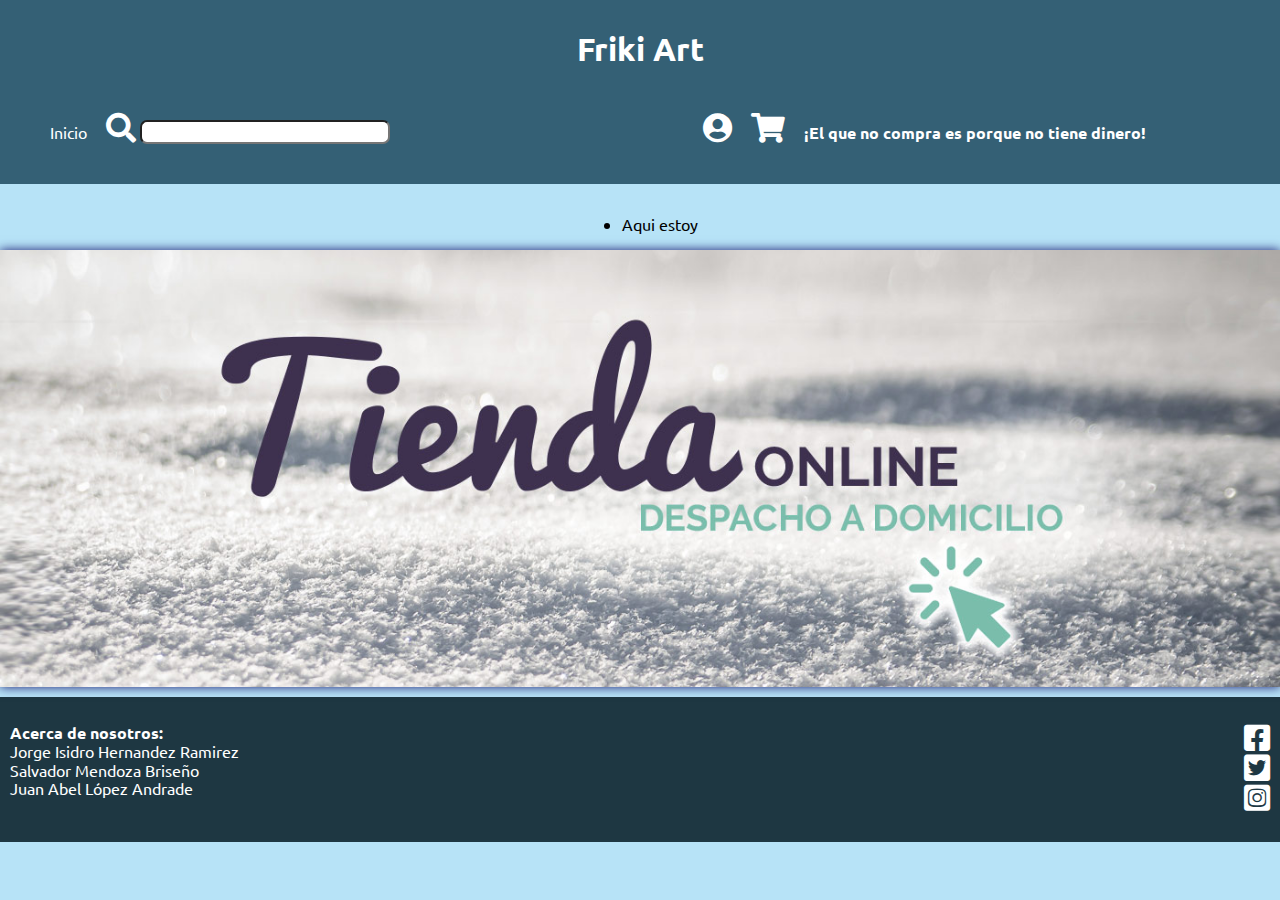
<file: views/index.html>
<!DOCTYPE html>
<html lang="en">
  <head>
    <meta charset="UTF-8" />
    <meta http-equiv="X-UA-Compatible" content="IE=edge" />
    <meta name="viewport" content="width=device-width, initial-scale=1.0" />
    <!--Pagina para hacer funcionar a los iconos-->
    <link
      href="https://cdnjs.cloudflare.com/ajax/libs/font-awesome/5.15.3/css/all.min.css"
      rel="stylesheet"
    />
    <link rel="preconnect" href="https://fonts.googleapis.com" />
    <link rel="preconnect" href="https://fonts.gstatic.com" crossorigin />
    <link
      href="https://fonts.googleapis.com/css2?family=Ubuntu:wght@300&display=swap"
      rel="stylesheet"
    />
    <link rel="stylesheet" href="../public/css/estilos.css" />
    <link rel="stylesheet" href="../public/css/normalize.css" />
    <title>Friki-Art</title>
  </head>

  <script
  src="https://code.jquery.com/jquery-3.6.0.js"
  integrity="sha256-H+K7U5CnXl1h5ywQfKtSj8PCmoN9aaq30gDh27Xc0jk="
  crossorigin="anonymous">
</script>

  <script src="../controllers/app.js"></script>

  

  <style>
    a {
      text-decoration: none;
    }
  </style>
  <body>
    <header>
      <h1 id="titulo">Friki Art</h1>
      <nav>
        <ul type="none" id="listaNav">
          
          <li id="liBusquedaMobile"> <i class="fas fa-search"></i> <input type="text" name="" id="inputBusqueda" /></li> 
          <br>
          <li class="lihorizontal" id="liInicio" ><a href="./index.html"> Inicio </a></li>  
          <li id="liBusquedaEscritorio"> <i class="fas fa-search"></i> <input type="text" name="" id="inputBusqueda" /></li>   
          <div id="separacionNav"></div>
          <li class="lihorizontal" id="iconoLogin">
            <a href="./login.html"> <i class="fas fa-user-circle"></i> </a>
          </li>
          <li class="lihorizontal" id="iconoCarrito">
            <a href="./carritoCompra.html"> <i class="fas fa-shopping-cart"></i> </a>
          </li>
          <li id="slogan"> <p>¡El que no compra es porque no tiene dinero!</p></li>
        </ul>
        
      </nav>
    </header>
    <main id="mainIndex">
      <ul id="ulMuestra">
        <li>Aqui estoy </li>
      </ul>
      <img src="../public/images/banner.jpg" alt="esperanding" id="banner"/> 
  
        

    </main>

    <footer>
      <p>
        <strong>Acerca de nosotros:</strong> <br />
        Jorge Isidro Hernandez Ramirez <br />
        Salvador Mendoza Briseño
        <br />
        Juan Abel López Andrade<br/>
        <br />
      </p>
      <div></div>

      <div id="iconosH">
        <a href=""> <i class="fab fa-facebook-square"></i> </a>
        <a href=""> <i class="fab fa-twitter-square"></i> </a>
        <a href=""> <i class="fab fa-instagram-square"></i> </a>
      </div>

      <ul type="none" id="iconosV">
        <li>
          <a href=""> <i class="fab fa-facebook-square"></i> </a>
        </li>
        <li>
          <a href=""> <i class="fab fa-twitter-square"></i> </a>
        </li>
        <li>
          <a href=""> <i class="fab fa-instagram-square"></i> </a>
        </li>
      </ul>
    </footer>
  </body>
</html>
</file>
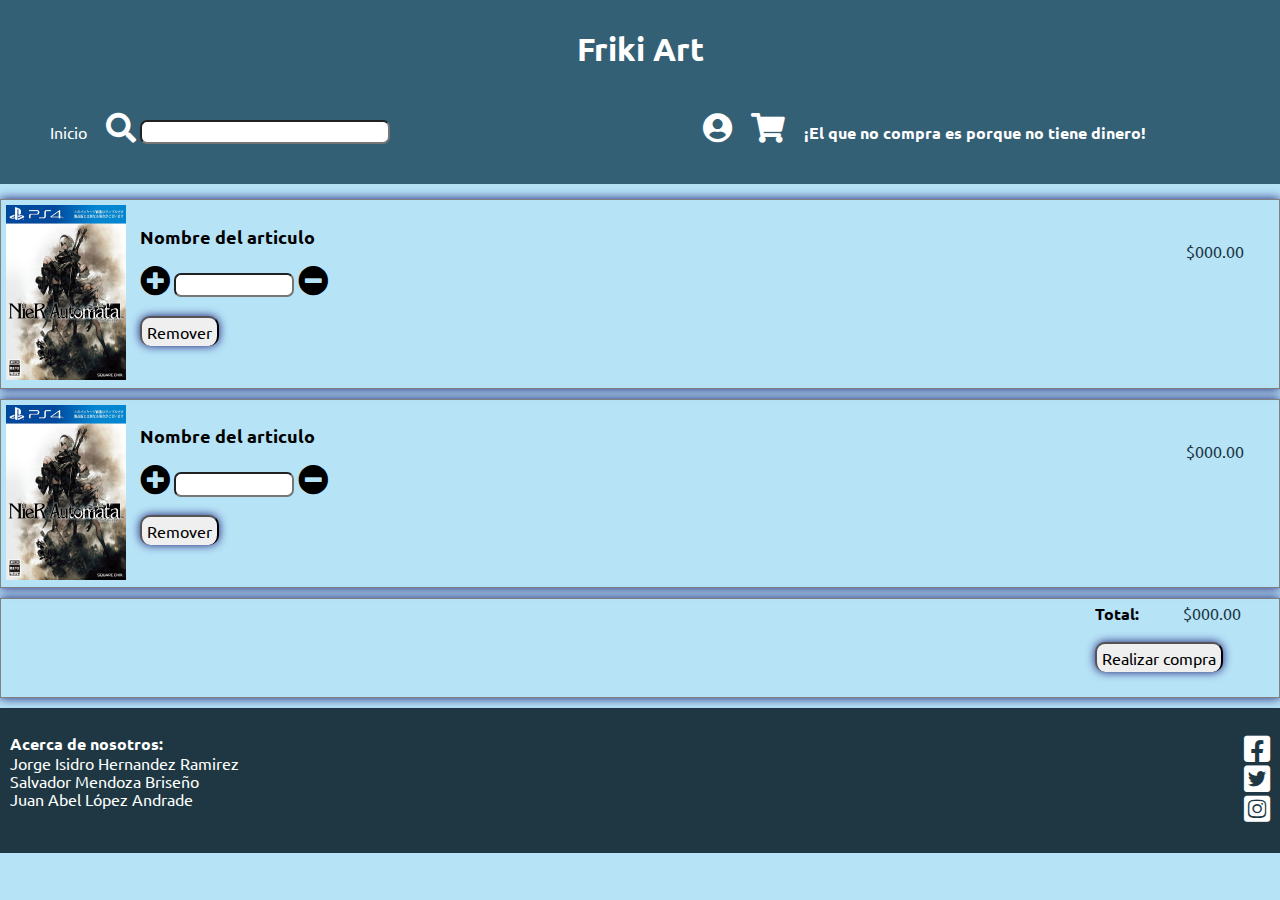
<file: views/carritoCompra.html>
<!DOCTYPE html>
<html lang="en">
  <head>
    <meta charset="UTF-8" />
    <meta http-equiv="X-UA-Compatible" content="IE=edge" />
    <meta name="viewport" content="width=device-width, initial-scale=1.0" />
    <link
      href="https://cdnjs.cloudflare.com/ajax/libs/font-awesome/5.15.3/css/all.min.css"
      rel="stylesheet"
    />
    <link rel="preconnect" href="https://fonts.googleapis.com" />
    <link rel="preconnect" href="https://fonts.gstatic.com" crossorigin />
    <link
      href="https://fonts.googleapis.com/css2?family=Ubuntu:wght@300&display=swap"
      rel="stylesheet"
    />
    <link rel="stylesheet" href="../public/css/estiloCarrito.css" />
    <link rel="stylesheet" href="../public/css/estilos.css" />
    <link rel="stylesheet" href="../public/css/normalize.css" />

    <title>Carrito de compras</title>
  </head>
  <style>
    a {
      text-decoration: none;
    }
  </style>

  <body>
    <header>
      <h1 id="titulo">Friki Art</h1>
      <nav>
        <ul type="none" id="listaNav">
          
          <li id="liBusquedaMobile"> <i class="fas fa-search"></i> <input type="text" name="" id="inputBusqueda" /></li> 
          <br>
          <li class="lihorizontal" id="liInicio" ><a href="./index.html"> Inicio </a></li>  
          <li id="liBusquedaEscritorio"> <i class="fas fa-search"></i> <input type="text" name="" id="inputBusqueda" /></li>   
          <div id="separacionNav"></div>
          <li class="lihorizontal" id="iconoLogin">
            <a href="./login.html"> <i class="fas fa-user-circle"></i> </a>
          </li>
          <li class="lihorizontal" id="iconoCarrito">
            <a href="./carritoCompra.html"> <i class="fas fa-shopping-cart"></i> </a>
          </li>
          <li id="slogan"> <p>¡El que no compra es porque no tiene dinero!</p></li>
        </ul>
      </nav>
    </header>
    <main id="mainCarrito">
      <article>
        <img src="../public/images/Nier.jpeg" alt="Imagen de articulo" />
        <div id="listaElementosArticulo">
          <div class="nombre">Nombre del articulo</div>
          <div class="precio" id="precioIzq">$000.00</div>
          <br />
          <div>
            <i class="fas fa-plus-circle"></i>
            <input type="text" />
            <i class="fas fa-minus-circle"></i>
          </div>
          <br />
          <button class="boton">Remover</button>
          <br />
          <br />
          <br />
        </div>

        <div class="precio" id="precioDer">
          <br />
          <br />
          $000.00
        </div>
      </article>
      <article>
        <img src="../public/images/Nier.jpeg" alt="Imagen de articulo" />
        <div id="listaElementosArticulo">
          <div class="nombre">Nombre del articulo</div>
          <div class="precio" id="precioIzq">$000.00</div>
          <br />
          <div>
            <i class="fas fa-plus-circle"></i>
            <input type="text" />
            <i class="fas fa-minus-circle"></i>
          </div>
          <br />
          <button class="boton">Remover</button>
          <br />
          <br />
          <br />
        </div>
        <div class="precio" id="precioDer">
          <br />
          <br />
          $000.00
        </div>
      </article>
      <article id="articuloTotal">
        <div id="bloqueTotal">
          <strong id="total">Total: &nbsp &nbsp &nbsp &nbsp &nbsp </strong>
          <div class="precio" id="precioTotal">$000.00</div>
          <br>
          <br>
          <button class="boton">Realizar compra</button>
        </div>   
      </article>
    </main>

    <footer>
      <p>
        <strong>Acerca de nosotros:</strong> <br />
        Jorge Isidro Hernandez Ramirez <br />
        Salvador Mendoza Briseño
        <br />
        Juan Abel López Andrade<br/>
        <br />
      </p>
      <div></div>

      <div id="iconosH">
        <a href=""> <i class="fab fa-facebook-square"></i> </a>
        <a href=""> <i class="fab fa-twitter-square"></i> </a>
        <a href=""> <i class="fab fa-instagram-square"></i> </a>
      </div>

      <ul type="none" id="iconosV">
        <li>
          <a href=""> <i class="fab fa-facebook-square"></i> </a>
        </li>
        <li>
          <a href=""> <i class="fab fa-twitter-square"></i> </a>
        </li>
        <li>
          <a href=""> <i class="fab fa-instagram-square"></i> </a>
        </li>
      </ul>
    </footer>
  </body>
</html>
</file>
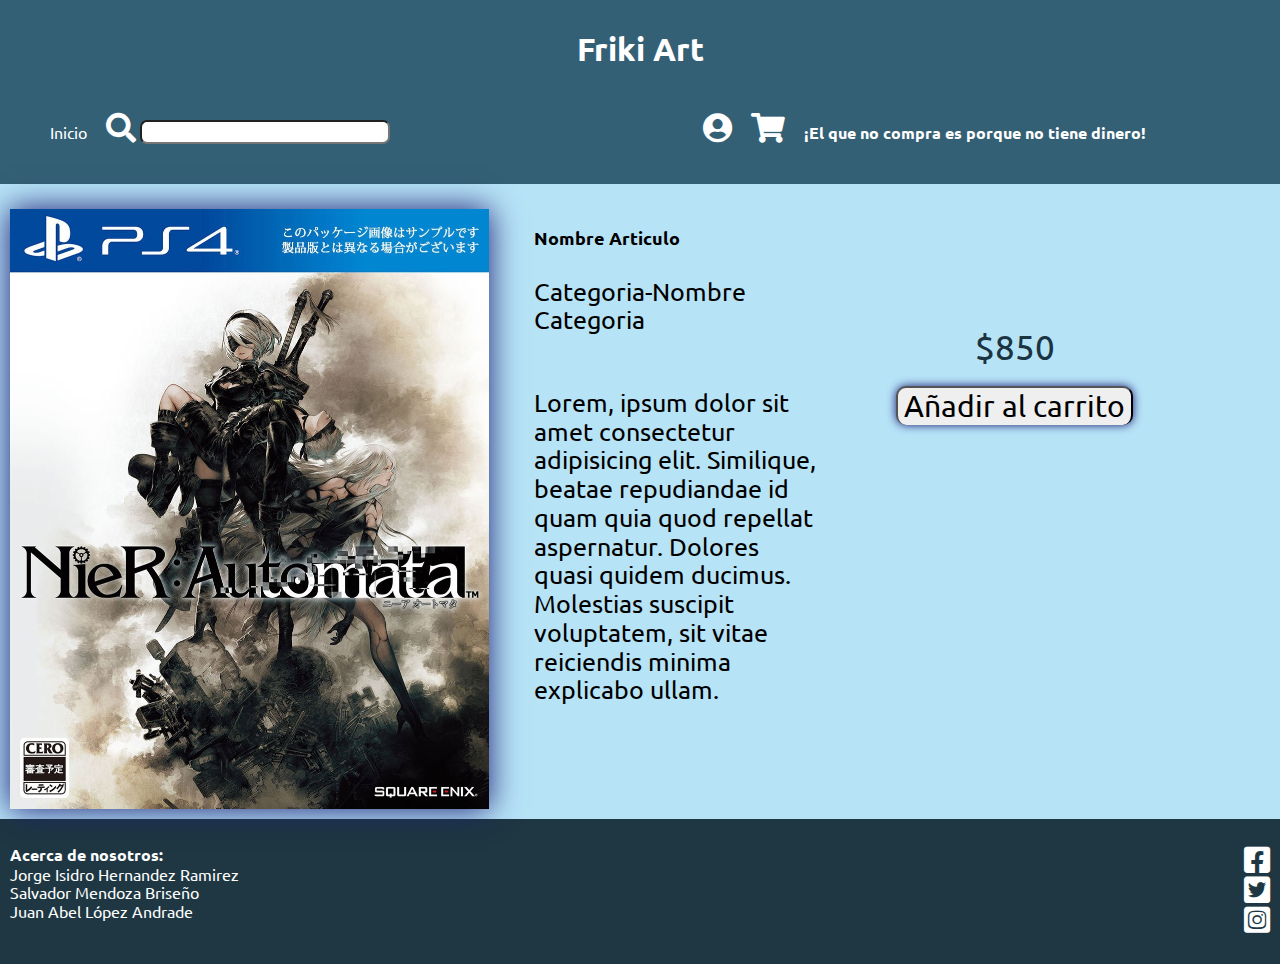
<file: views/detalleProducto.html>
<!DOCTYPE html>
<html lang="en">
  <head>
    <meta charset="UTF-8" />
    <meta http-equiv="X-UA-Compatible" content="IE=edge" />
    <meta name="viewport" content="width=device-width, initial-scale=1.0" />
    <!--Pagina para hacer funcionar a los iconos-->
    <link
      href="https://cdnjs.cloudflare.com/ajax/libs/font-awesome/5.15.3/css/all.min.css"
      rel="stylesheet"
    />
    <link rel="preconnect" href="https://fonts.googleapis.com" />
    <link rel="preconnect" href="https://fonts.gstatic.com" crossorigin />
    <link
      href="https://fonts.googleapis.com/css2?family=Ubuntu:wght@300&display=swap"
      rel="stylesheet"
    />
    <link rel="stylesheet" href="../public/css/estilos.css" />
    <link rel="stylesheet" href="../public/css/detalleProducto.css">
    <link rel="stylesheet" href="../public/css/normalize.css" />
    <title>Friki-Art</title>
  </head>

  <style>
    a {
      text-decoration: none;
    }
  </style>
  <body>
    <header>
      <h1 id="titulo">Friki Art</h1>
      <nav>
        <ul type="none" id="listaNav">
          
          <li id="liBusquedaMobile"> <i class="fas fa-search"></i> <input type="text" name="" id="inputBusqueda" /></li> 
          <br>
          <li class="lihorizontal" id="liInicio" ><a href="./index.html"> Inicio </a></li>  
          <li id="liBusquedaEscritorio"> <i class="fas fa-search"></i> <input type="text" name="" id="inputBusqueda" /></li>   
          <div id="separacionNav"></div>
          <li class="lihorizontal" id="iconoLogin">
            <a href="./login.html"> <i class="fas fa-user-circle"></i> </a>
          </li>
          <li class="lihorizontal" id="iconoCarrito">
            <a href="./carritoCompra.html"> <i class="fas fa-shopping-cart"></i> </a>
          </li>
          <li id="slogan"> <p>¡El que no compra es porque no tiene dinero!</p></li>
        </ul>
      </nav>
    </header>
    <main >
      
      <div class="principalDiv">
        <img id="imgDetalle" src="../public/images/Nier.jpeg" alt="">
       
        <br>
          <div id="listaDescripcion">
            <br>
            <div class="nombre"> Nombre Articulo </div>
            <br>
            <div class="categoria">Categoria-Nombre Categoria </div>
            <br>
            <p class="descripcion"> Lorem, ipsum dolor sit amet consectetur adipisicing elit. Similique, beatae repudiandae id quam quia quod repellat aspernatur. Dolores quasi quidem ducimus. Molestias suscipit voluptatem, sit vitae reiciendis minima explicabo ullam. 
            </p>
          </div>
          <br>
          <div id="listaBoton">
            <div class="precio"> $850 </div>
            <br>
            <button id="botonAñadir">Añadir al carrito</button>
          </div>
        </div>
    </main>
   
    <footer>
      <p>
        <strong>Acerca de nosotros:</strong> <br />
        Jorge Isidro Hernandez Ramirez <br />
        Salvador Mendoza Briseño
        <br />
        Juan Abel López Andrade<br/>
        <br />
      </p>
      <div></div>

      <div id="iconosH">
        <a href=""> <i class="fab fa-facebook-square"></i> </a>
        <a href=""> <i class="fab fa-twitter-square"></i> </a>
        <a href=""> <i class="fab fa-instagram-square"></i> </a>
      </div>

      <ul type="none" id="iconosV">
        <li>
          <a href=""> <i class="fab fa-facebook-square"></i> </a>
        </li>
        <li>
          <a href=""> <i class="fab fa-twitter-square"></i> </a>
        </li>
        <li>
          <a href=""> <i class="fab fa-instagram-square"></i> </a>
        </li>
      </ul>
    </footer>
    <script
    src="https://code.jquery.com/jquery-3.6.0.js"
    integrity="sha256-H+K7U5CnXl1h5ywQfKtSj8PCmoN9aaq30gDh27Xc0jk="
    crossorigin="anonymous">
  </script>
  
    <script src="../controllers/app.js"></script>
  </body>
</html>
</file>
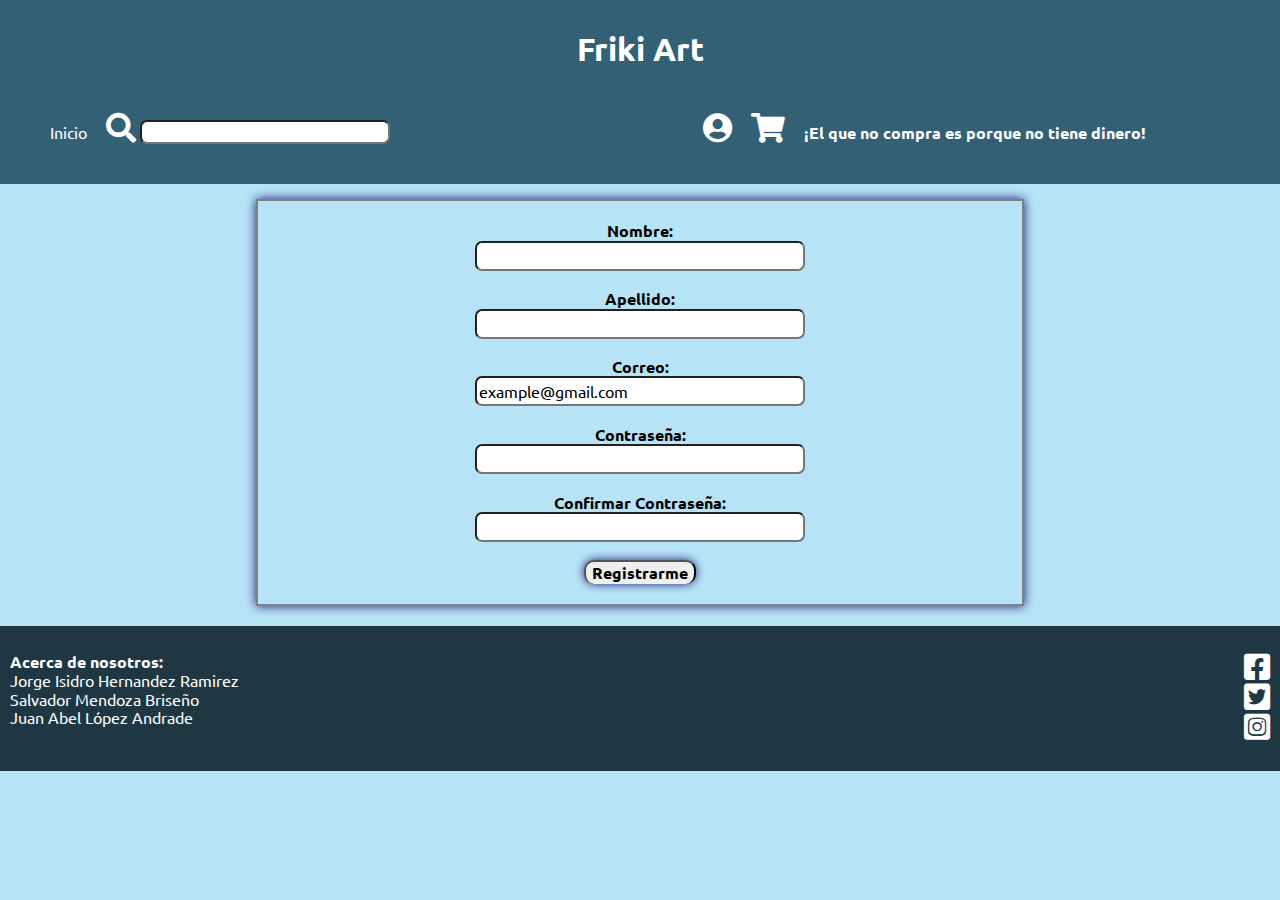
<file: views/formatoRegistro.html>
<!DOCTYPE html>
<html lang="en">
  <head>
    <meta charset="UTF-8" />
    <meta http-equiv="X-UA-Compatible" content="IE=edge" />
    <meta name="viewport" content="width=device-width, initial-scale=1.0" />
    <!--Pagina para hacer funcionar a los iconos-->
    <link
      href="https://cdnjs.cloudflare.com/ajax/libs/font-awesome/5.15.3/css/all.min.css"
      rel="stylesheet"
    />
    <link rel="preconnect" href="https://fonts.googleapis.com" />
    <link rel="preconnect" href="https://fonts.gstatic.com" crossorigin />
    <link
      href="https://fonts.googleapis.com/css2?family=Ubuntu:wght@300&display=swap"
      rel="stylesheet"
    />
    <link rel="stylesheet" href="../public/css/estilos.css" />
    <link rel="stylesheet" href="../public/css/estiloFormato.css" />
    <link rel="stylesheet" href="../public/css/normalize.css" />
    <title>Friki-Art</title>
  </head>
  <body>
    <header>
      <h1 id="titulo">Friki Art</h1>
      <nav>
        <ul type="none" id="listaNav">
          
          <li id="liBusquedaMobile"> <i class="fas fa-search"></i> <input type="text" name="" id="inputBusqueda" /></li> 
          <br>
          <li class="lihorizontal" id="liInicio" ><a href="./index.html"> Inicio </a></li>  
          <li id="liBusquedaEscritorio"> <i class="fas fa-search"></i> <input type="text" name="" id="inputBusqueda" /></li>   
          <div id="separacionNav"></div>
          <li class="lihorizontal" id="iconoLogin">
            <a href="./login.html"> <i class="fas fa-user-circle"></i> </a>
          </li>
          <li class="lihorizontal" id="iconoCarrito">
            <a href="./carritoCompra.html"> <i class="fas fa-shopping-cart"></i> </a>
          </li>
          <li id="slogan"> <p>¡El que no compra es porque no tiene dinero!</p></li>
        </ul>
      </nav>
    </header>

    <article id="formato">
        <strong>Nombre:</strong>
        <div><input type="text"></div><br>
        <strong>Apellido:</strong>
        <div><input type="text"> </div><br>
        <strong>Correo:</strong>
        <div><input type="email" value="example@gmail.com"> </div><br>
        <strong>Contraseña:</strong>
        <div><input type="password"> </div><br>
        <strong>Confirmar Contraseña:</strong>
        <div><input type="password"> </div><br>
        <button class="boton"><strong>Registrarme</strong> </button>
    </article>

    <footer>
      <p>
        <strong>Acerca de nosotros:</strong> <br />
        Jorge Isidro Hernandez Ramirez <br />
        Salvador Mendoza Briseño
        <br />
        Juan Abel López Andrade<br/>
        <br />
      </p>
      <div></div>

      <div id="iconosH">
        <a href=""> <i class="fab fa-facebook-square"></i> </a>
        <a href=""> <i class="fab fa-twitter-square"></i> </a>
        <a href=""> <i class="fab fa-instagram-square"></i> </a>
      </div>

      <ul type="none" id="iconosV">
        <li>
          <a href=""> <i class="fab fa-facebook-square"></i> </a>
        </li>
        <li>
          <a href=""> <i class="fab fa-twitter-square"></i> </a>
        </li>
        <li>
          <a href=""> <i class="fab fa-instagram-square"></i> </a>
        </li>
      </ul>
    </footer>
  </body>
</html>
</file>
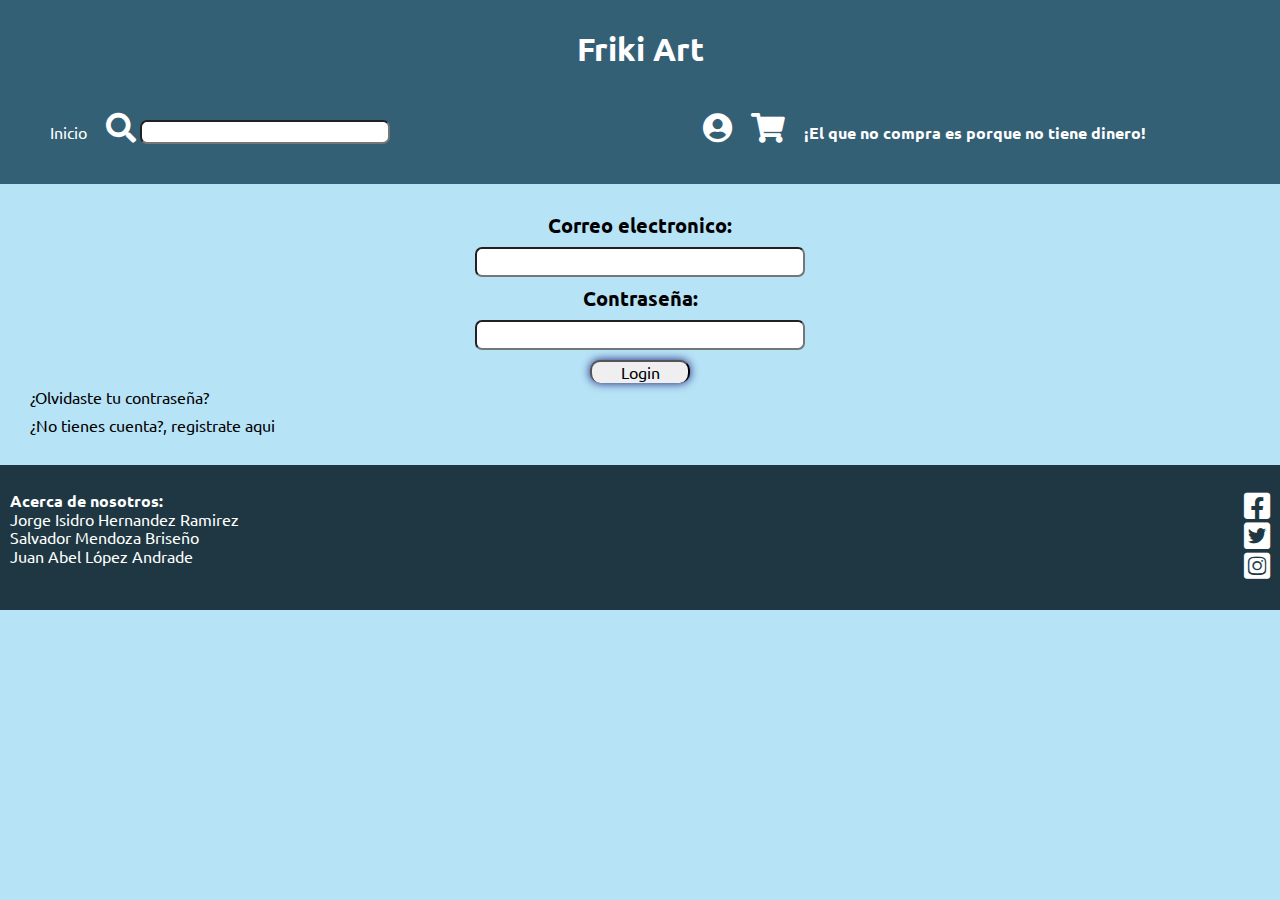
<file: views/login.html>
<!DOCTYPE html>
<html lang="en">
  <head>
    <meta charset="UTF-8" />
    <meta http-equiv="X-UA-Compatible" content="IE=edge" />
    <meta name="viewport" content="width=device-width, initial-scale=1.0" />
    <!--Pagina para hacer funcionar a los iconos-->
    <link
      href="https://cdnjs.cloudflare.com/ajax/libs/font-awesome/5.15.3/css/all.min.css"
      rel="stylesheet"
    />
    <link rel="preconnect" href="https://fonts.googleapis.com" />
    <link rel="preconnect" href="https://fonts.gstatic.com" crossorigin />
    <link
      href="https://fonts.googleapis.com/css2?family=Ubuntu:wght@300&display=swap"
      rel="stylesheet"
    />
    <link rel="stylesheet" href="../public/css/estiloLogin.css" />
    <link rel="stylesheet" href="../public/css/estilos.css" />
    <link rel="stylesheet" href="../public/css/normalize.css" />
    <title>Friki-Art</title>
  </head>
  <body>
    <header>
      <h1 id="titulo">Friki Art</h1>
      <nav>
        <ul type="none" id="listaNav">
          
          <li id="liBusquedaMobile"> <i class="fas fa-search"></i> <input type="text" name="" id="inputBusqueda" /></li> 
          <br>
          <li class="lihorizontal" id="liInicio" ><a href="./index.html"> Inicio </a></li>   
          <li id="liBusquedaEscritorio"> <i class="fas fa-search"></i> <input type="text" name="" id="inputBusqueda" /></li>   
          <div id="separacionNav"></div>
          <li class="lihorizontal" id="iconoLogin">
            <a href="./login.html"> <i class="fas fa-user-circle"></i> </a>
          </li>
          <li class="lihorizontal" id="iconoCarrito">
            <a href="./carritoCompra.html"> <i class="fas fa-shopping-cart"></i> </a>
          </li>
          <li id="slogan"> <p>¡El que no compra es porque no tiene dinero!</p></li>
        </ul>
      </nav>
    </header>

    <article>
        <strong>Correo electronico:</strong>
        <div><input type="text"></div>
        <strong>Contraseña:</strong>
        <div><input type="text"> </div>
        <button class="boton">Login</button>
        <a href="">¿Olvidaste tu contraseña?</a>
        <a href="./formatoRegistro.html">¿No tienes cuenta?, registrate aqui</a>
    </article>

    <footer>
      <p>
        <strong>Acerca de nosotros:</strong> <br />
        Jorge Isidro Hernandez Ramirez <br />
        Salvador Mendoza Briseño
        <br />
        Juan Abel López Andrade<br/>
        <br />
      </p>
      <div></div>

      <div id="iconosH">
        <a href=""> <i class="fab fa-facebook-square"></i> </a>
        <a href=""> <i class="fab fa-twitter-square"></i> </a>
        <a href=""> <i class="fab fa-instagram-square"></i> </a>
      </div>

      <ul type="none" id="iconosV">
        <li>
          <a href=""> <i class="fab fa-facebook-square"></i> </a>
        </li>
        <li>
          <a href=""> <i class="fab fa-twitter-square"></i> </a>
        </li>
        <li>
          <a href=""> <i class="fab fa-instagram-square"></i> </a>
        </li>
      </ul>
    </footer>
  </body>
</html>
</file>
<file: public/css/estiloCarrito.css>
button {
  padding: 5px;
 /* width: 125px;
  height: 25px;*/
}

 #precioDer {
  display: none;
}

#mainCarrito img {
  max-width: 120px;
  max-height: 175px;
  min-height: 175px;
}

article {
  width: 100%;
  margin-bottom: 10px;
  padding: 5px;
  border: solid 1px gray;
  box-shadow: 0px 0px 10px rgb(25, 25, 112);
}

article img {
  display: inline-block;
}

#listaElementosArticulo {
  display: inline-block;
  margin-left: 10px;
}

input {
  width: 120px;
}

#precioTotal,
#total {
  display: inline-block;
}

#bloqueTotal {
  float: right;
  padding-right : 33px;
}

#articuloTotal {
  height: 100px;
}

@media (min-width: 768px) {
  #precioIzq {
    display: none;
  }

  #precioDer {
    display: inline;
    float: right;
    margin-right: 30px;
  }
}
</file>
<file: public/css/detalleProducto.css>
.principalDiv{
    position: relative;
    display: flex;
    justify-content:flex-start;
    
}

main #imgDetalle{
    max-width: 600x;
    max-height: 600px;
    min-height: 600px;
    box-shadow: 0px 0px 30px rgb(25, 25, 112);
    margin: 10px;
}

button{
    box-shadow: 0px 0px 10px rgb(25, 25, 112);
    border-radius: 10px;
    border-bottom: 3px;
}
#listaDescripcion{
  max-width: 25vw;
  padding-left: 35px;
  font-size: 25px;
}
#listaBoton{
      position: absolute;
      top: 10vw;
     left: 70vw;
     z-index: 1;

}
.precio{
    font-size: 35px;
    color: #1b3441;
    text-align: center;
}
#botonAñadir{
    font-size: 30px;
}
</file>
<file: public/css/estiloFormato.css>
footer{
    margin-top: 20px;
}
 #formato{
    margin-bottom: 10px;
    text-align: center;
    border: solid 2px gray;
    padding: 20px;
    margin: auto;
    max-width: 60%;
    box-shadow: 0px 0px 10px rgb(25, 25, 112);

   
}
article div input {
    margin: auto;
    width: 330px;
    height: 30px;
}
</file>
<file: public/css/estiloLogin.css>
article {
    margin:30px;
    min-width: 420px
}

article * {
    display : block;
    margin-bottom: 10px;
}

article strong {
    font-size: 20px;
    text-align: center;
}

article div input {
    margin: auto;
    width: 330px;
    height: 30px;
}

article button {
    margin: auto;
    width: 100px
}

article a{
    margin-top: 5px;
    color: black
}
</file>
<file: public/css/estilos.css>
/*Pagina de iconos: 
https://fontawesome.com/icons?d=gallery&m=free
  Etiqueta de para hacer funcionar los iconos: 
   <link
      href="https://cdnjs.cloudflare.com/ajax/libs/font-awesome/5.15.3/css/all.min.css"
      rel="stylesheet"
    />

*/

* {
  box-sizing: border-box;
}

body {
  font-family: "Ubuntu", sans-serif;
  background-color: #b7e3f7;
}

.boton {
  box-shadow: 0px 0px 10px rgb(25, 25, 112);
  border-radius: 10px;
  border-bottom: 3px;
}

header {
  background-color: #346075 /*#346075 #B7E3F7 #6CC9F5  #576C75 #559FC2 #1e3742*/;
  color: white;
  padding: 10px;
  margin-bottom: 15px;
  min-width: 420px;
}

#titulo {
  text-align: center;
}

/*Estilo para los elemntos de la lista del nav que se mostrarab horizontales*/
.lihorizontal {
  display: inline-block;
  margin-right: 10%;
}

#separacionNav {
  display: inline-block;
  width: 30%;
}

#liBusquedaEscritorio {
  display: none;
}

#iconoCarrito,
#iconoLogin {
  margin-right: 15px;
}

#liInicio,
#liTienda {
  margin-right: 15px;
}

#inputBusqueda {
  max-width: 250px;
  min-width: 250px;
}

#listaNav input {
  width: 80%;
}

input {
  border-radius: 7px;
}

#slogan {
  display: none;
  font-weight: bold;
}

/*Estilos para main*/
main {
  margin: auto;
}

#mainIndex {
  display: flex;
  flex-wrap: wrap;
  justify-content: space-around;
  margin: auto;
}

#banner {
  display: none;
  width: 100%;
  margin-bottom: 10px;
}

.articulo {
  width: 90%;
  margin-bottom: 10px;
  padding: 10px;
  border: solid 1px gray;
  box-shadow: 0px 0px 10px rgb(25, 25, 112);
  max-width: 300px;
  min-height: 380px;
  display: inline-block;
}

article img {
  width: 100%;
  max-width: 280px;
  max-height: 350px;
  min-height: 350px;
}

.nombre {
  color:black;
  font-weight: bold;
  font-size: 18px;
}

.precio {
  color: #1b3441;
}

a {
  text-decoration: none;
  color: white;
}

/*Estilos para el footer*/
footer {
  background-color: #1e3742;
  padding: 10px;
  color: white;
  min-width: 420px;
}

footer p,
footer ul,
footer div {
  display: inline-block;
}

#iconosV {
  display: none;
}

#iconosH {
  display: block;
}

footer div {
  display: none;
}

i {
  font-size: 30px;
}

.botonFormDetalle {
  border: none;
  background-color: none;
}

@media (min-width: 481px) {
  #separacionNav {
    width: 47%;
  }

  .articulo {
    min-width: 280px;
  }

  #banner {
    display: inline-block;
    box-shadow: 0px 0px 10px rgb(25, 25, 112);
  }

  #iconosH {
    display: none;
  }

  #iconosV {
    display: inline;
    float: right;
  }
}

@media (min-width: 768px) {
  #liBusqueda {
    display: inline-block;
  }

  #liBusquedaEscritorio {
    display: inline-block;
  }

  #liBusquedaMobile {
    display: none;
  }

  #separacionNav {
    width: 25%;
  }
}

@media (min-width: 1200px) {
  #slogan {
    display: inline-block;
  }
}
</file>
